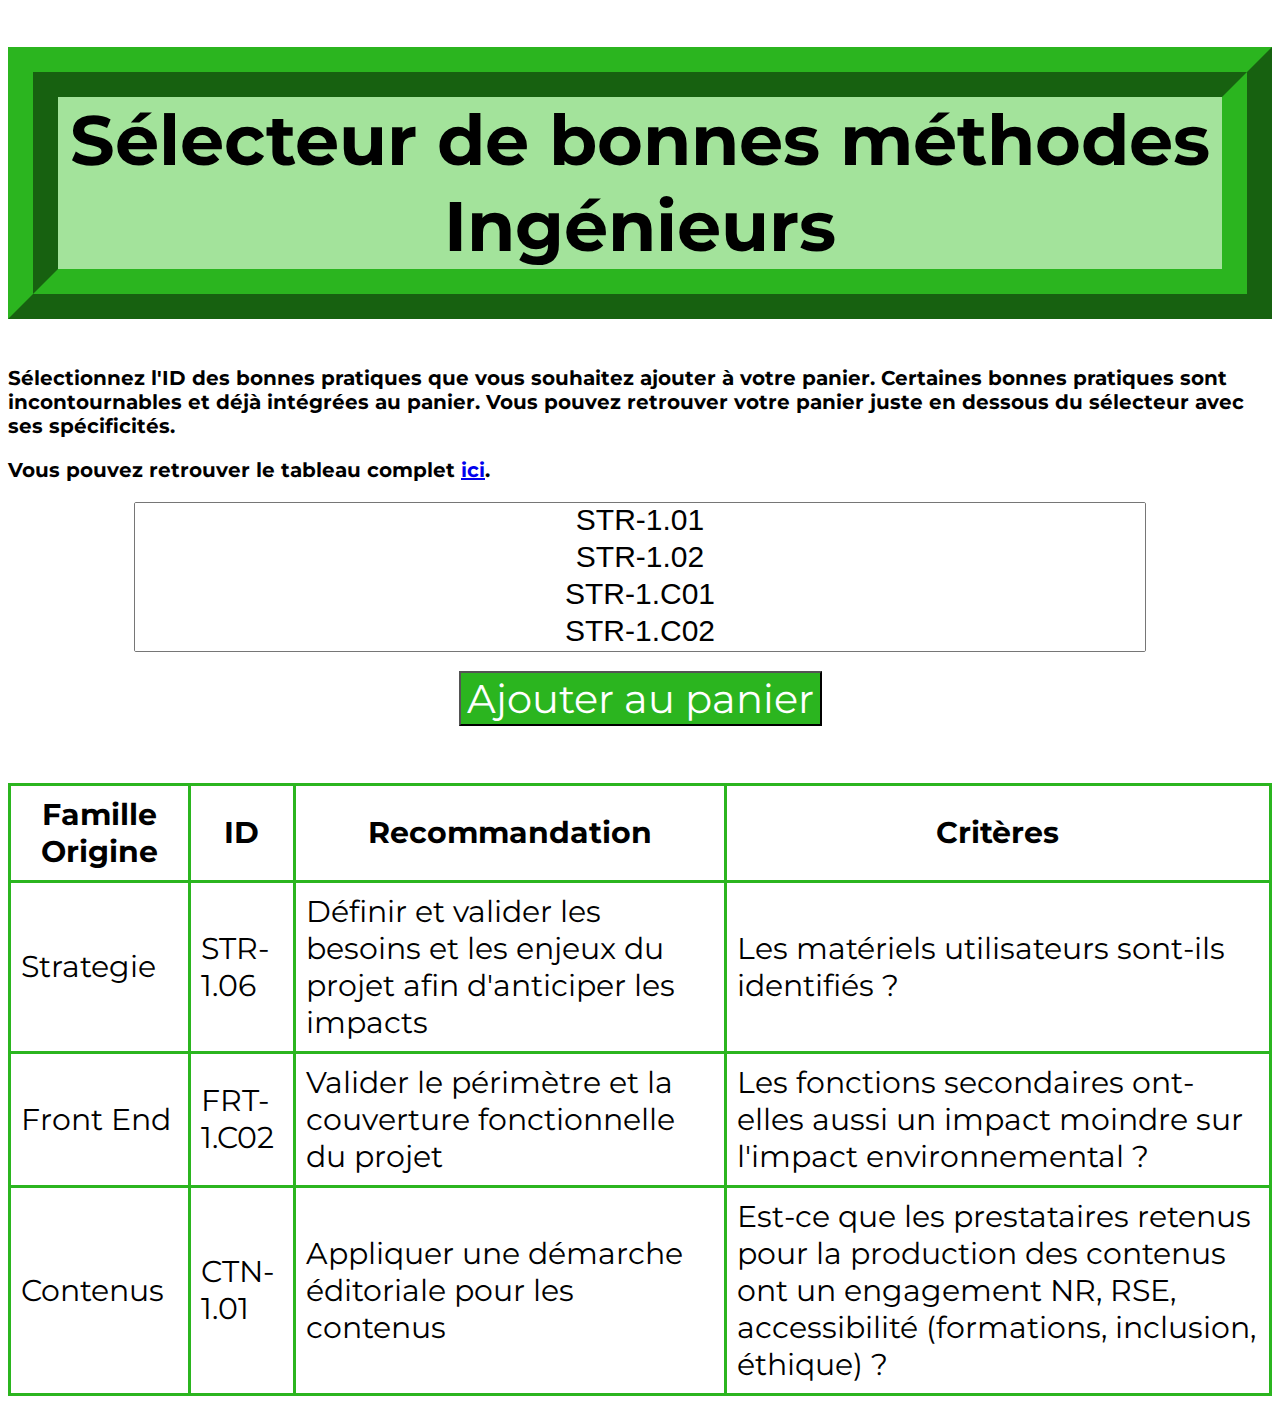
<file: index.html>
<!DOCTYPE html>
<html lang="fr">
<head>
  <meta charset="utf-8" />
  <title>Sélecteur Bonnes Pratiques</title>
  <link rel="stylesheet" href="style.css" />
  <link rel="preconnect" href="https://fonts.googleapis.com">
  <link rel="preconnect" href="https://fonts.gstatic.com" crossorigin>
  <link href="https://fonts.googleapis.com/css2?family=Montserrat:wght@500&display=swap" rel="stylesheet">
  <link href="https://fonts.googleapis.com/css2?family=Montserrat:wght@200&display=swap" rel="stylesheet">

</head>

<body>

    <h1 text align='center'>Sélecteur de bonnes méthodes Ingénieurs</h1>
    <h3>Sélectionnez l'ID des bonnes pratiques que vous souhaitez ajouter à votre panier. Certaines bonnes pratiques sont incontournables et déjà intégrées au panier.  Vous pouvez retrouver votre panier juste en dessous du sélecteur avec ses spécificités.</h3>
    <h3>Vous pouvez retrouver le tableau complet <a href="INRGR491.htm" target="_blank">ici</a>.</h3>



<select id="cat" multiple>
</select>
<br>
<button id="bouton" onclick="ajouter();" style="background-color: #2bb51f; color: white;">Ajouter au panier</button>
<br>
<br>
<br>

<table id="pan">
  <tr><th>Famille Origine</th><th>ID</th><th>Recommandation</th><th>Critères</th></tr>
</table>



<script src="script.js"></script>
<script>
  remplirCatalogue();
</script>


</body>
</file>
<file: style.css>
body{
    font-family: 'Montserrat', sans-serif;
}
table,
th,
td {
     padding: 10px;
    border: 3px solid #2bb51f;
    border-collapse: collapse;
    font-size: 30px;
}
#cat{
    width : 80%;
    font-size: 30px;
    text-align: center;
}

#bouton{
    display: block;
    margin: 0 auto;
    font-size: 40px;
}

select {
    display: block;
    margin: 0 auto;
    }


h1{
    font-size: 70px;
    border-style: ridge;
    border-width: 50px;
    border-color: #2bb51f;
    background-color: #a3e39b;
}

h3{
    font-size: 20px;
}

button{
    font-family: 'Montserrat', sans-serif;
}
</file>
